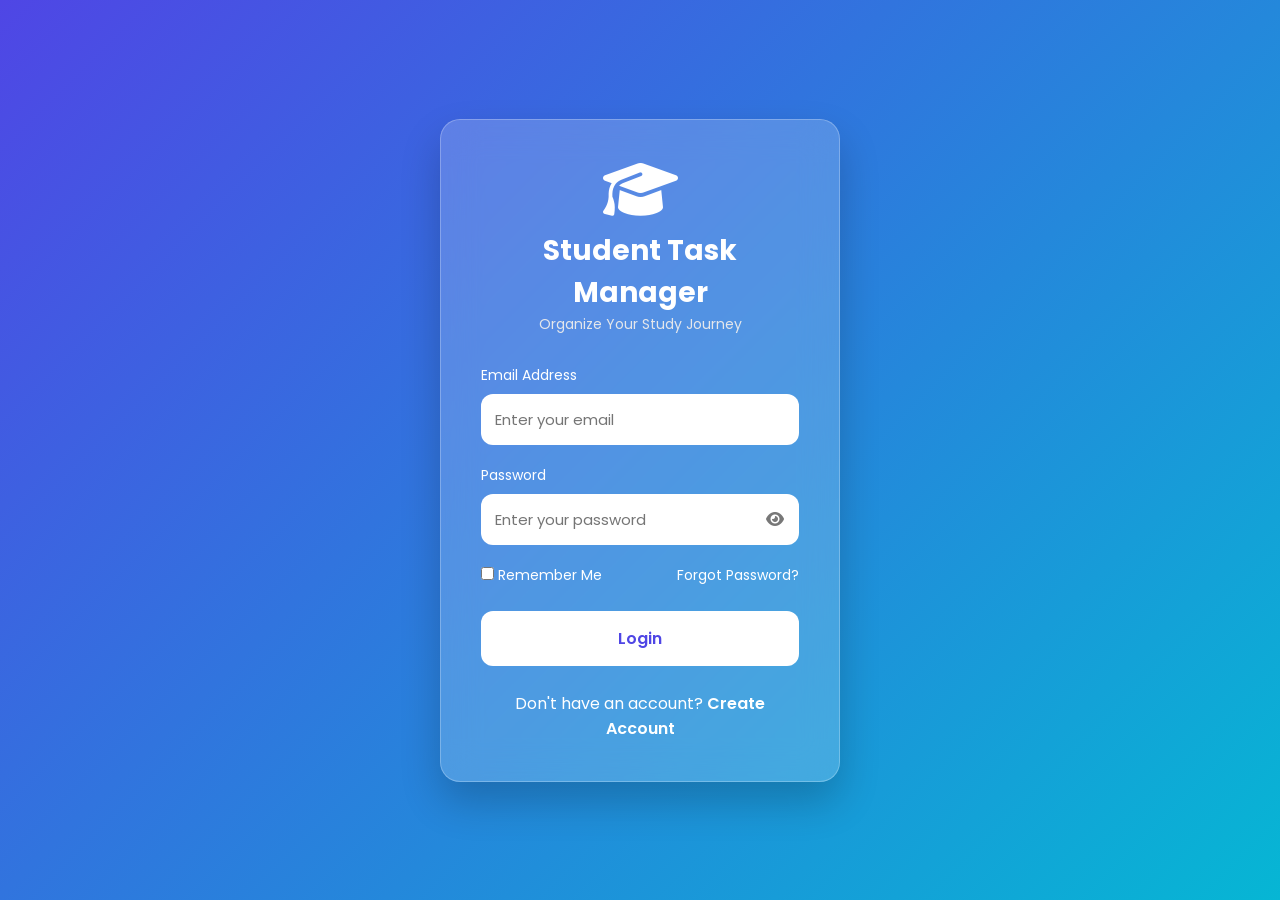
<file: index.html>
<!DOCTYPE html>
<html lang="en">

<head>
    <meta charset="UTF-8">
    <meta name="viewport" content="width=device-width, initial-scale=1.0">

    <title>Student Task Manager | Login</title>

    <!-- Google Font -->
    <link rel="preconnect" href="https://fonts.googleapis.com">
    <link rel="preconnect" href="https://fonts.gstatic.com" crossorigin>

    <link href="https://fonts.googleapis.com/css2?family=Poppins:wght@300;400;500;600;700&display=swap"
        rel="stylesheet">

    <!-- Font Awesome -->
    <link rel="stylesheet"
        href="https://cdnjs.cloudflare.com/ajax/libs/font-awesome/6.7.2/css/all.min.css">

    <!-- CSS -->
    <link rel="stylesheet" href="css/login.css">
</head>

<body>

    <div class="container">

        <div class="login-card">

            <div class="logo">

                <i class="fa-solid fa-graduation-cap"></i>

                <h2>Student Task Manager</h2>

                <p>Organize Your Study Journey</p>

            </div>

            <form id="loginForm">

                <div class="input-box">

                    <label>Email Address</label>

                    <input
                        type="email"
                        placeholder="Enter your email"
                        required>

                </div>

                <div class="input-box">

                    <label>Password</label>

                    <div class="password-box">

                        <input
                            type="password"
                            placeholder="Enter your password"
                            id="password"
                            required>

                        <i class="fa-solid fa-eye"></i>

                    </div>

                </div>

                <div class="options">

                    <label>

                        <input type="checkbox">

                        Remember Me

                    </label>

                    <a href="#">Forgot Password?</a>

                </div>

                <button type="submit">

                    Login

                </button>

            </form>

            <div class="signup-link">

                Don't have an account?

                <a href="signup.html">Create Account</a>

            </div>

        </div>

    </div>

    <script src="js/auth.js"></script>
    <div id="toast" class="toast"></div>

</body>

</html>
</file>
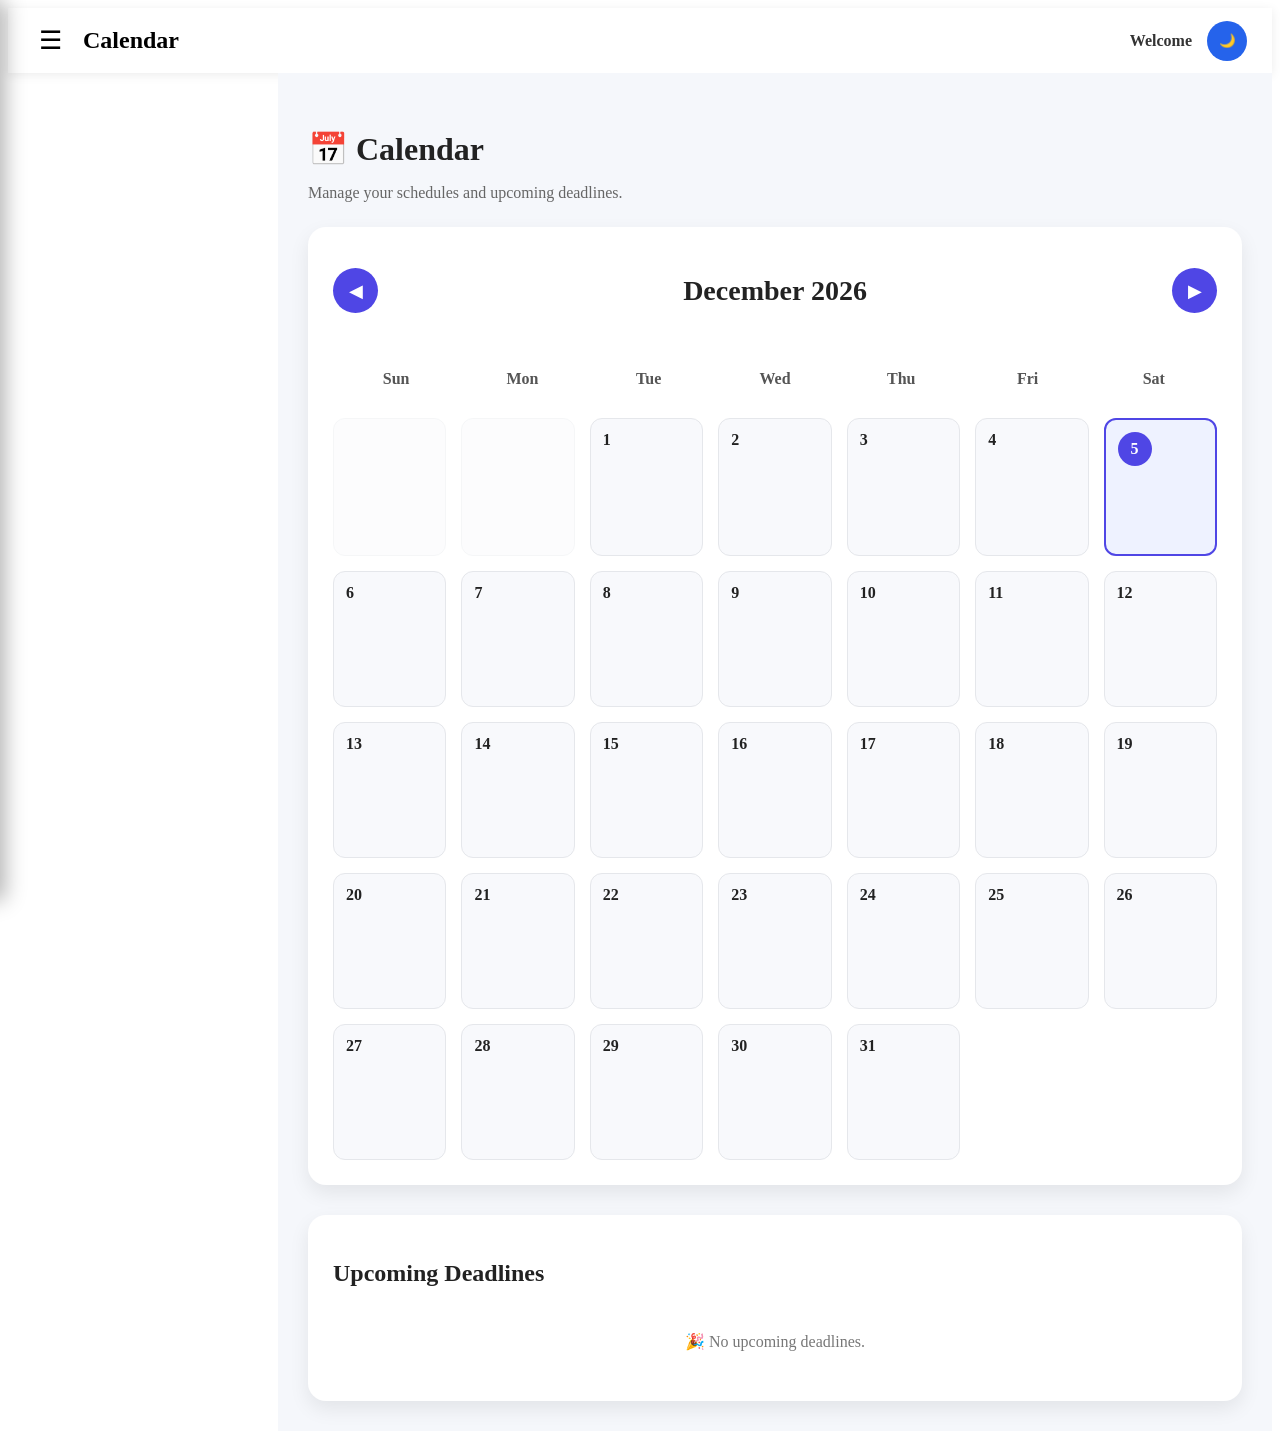
<file: calendar.html>
<!DOCTYPE html>
<html lang="en">

<head>

    <meta charset="UTF-8">

    <meta name="viewport" content="width=device-width, initial-scale=1.0">

    <title>Calendar | Student Productivity</title>

    <link rel="stylesheet" href="css/sidebar.css">

    <link rel="stylesheet" href="css/calendar.css">

</head>

<body>

    <!-- Sidebar -->

    <aside id="sidebar" class="sidebar">

        <div class="sidebar-header">

            <div class="brand">

                <div class="brand-icon">🎓</div>

                <div>

                    <h2>Student</h2>

                    <p>Productivity</p>

                </div>

            </div>

            <button id="closeSidebar">✖</button>

        </div>

        <ul class="sidebar-menu">

            <li>

                <a href="dashboard.html">

                    <span>🏠</span>

                    Dashboard

                </a>

            </li>

            <li>

                <a href="calendar.html" class="active">

                    <span>📅</span>

                    Calendar

                </a>

            </li>


            <li>

                <a href="profile.html">

                    <span>👤</span>

                    Profile

                </a>

            </li>

            <li>

                <a href="settings.html">

                    <span>⚙️</span>

                    Settings

                </a>

            </li>

            <li>
    <a href="notifications.html">
        <span>🔔</span>
        Notifications
    </a>
</li>

            <li>

                <a href="about.html">

                    <span>ℹ️</span>

                    About

                </a>

            </li>

            <li>

                <a href="#" id="logoutBtn">

                    <span>🚪</span>

                    Logout

                </a>

            </li>

            

        </ul>

    </aside>

    <!-- Overlay -->

    <div id="overlay" class="overlay"></div>

    <!-- Topbar -->

    <header class="topbar">

        <div class="topbar-left">

            <button id="menuBtn">☰</button>

            <h2>Calendar</h2>

        </div>

        <div class="topbar-right">

            <span id="username">Welcome</span>

            <button id="themeBtn">🌙</button>

        </div>

    </header>

    <!-- Main Content -->

    <main class="main-content">

        <!-- Header -->

        <section class="calendar-header">

            <div>

                <h1>📅 Calendar</h1>

                <p>

                    Manage your schedules and upcoming deadlines.

                </p>

            </div>

        </section>

        <!-- Calendar Card -->

        <section class="calendar-card">

            <div class="calendar-nav">

                <button id="prevMonth">◀</button>

                <h2 id="monthYear">

                    July 2026

                </h2>

                <button id="nextMonth">▶</button>

            </div>

            <!-- Week Days -->

            <div class="weekdays">

                <div>Sun</div>

                <div>Mon</div>

                <div>Tue</div>

                <div>Wed</div>

                <div>Thu</div>

                <div>Fri</div>

                <div>Sat</div>

            </div>

            <!-- Calendar Grid -->

            <div id="calendarGrid" class="calendar-grid">

                <!-- Generated by calendar.js -->

            </div>

        </section>

        
        <!-- Upcoming Deadlines -->

        <section class="deadline-card">

            <div class="card-header">

                <h2>Upcoming Deadlines</h2>

            </div>

            <div id="upcomingTasks" class="deadline-list">

                <div class="empty-state">

                    <p>🎉 No upcoming deadlines.</p>

                </div>

            </div>

        </section>

    </main>

    <div id="taskModal" class="calendar-modal">

    <div class="calendar-modal-content">

        <span id="closeTaskModal">&times;</span>

        <h2 id="modalDate"></h2>

        <div id="modalTaskList"></div>

    </div>

</div>

    <!-- JavaScript -->

    <script src="js/sidebar.js"></script>

    <script src="js/calendar.js"></script>

</body>

</html>
</file>
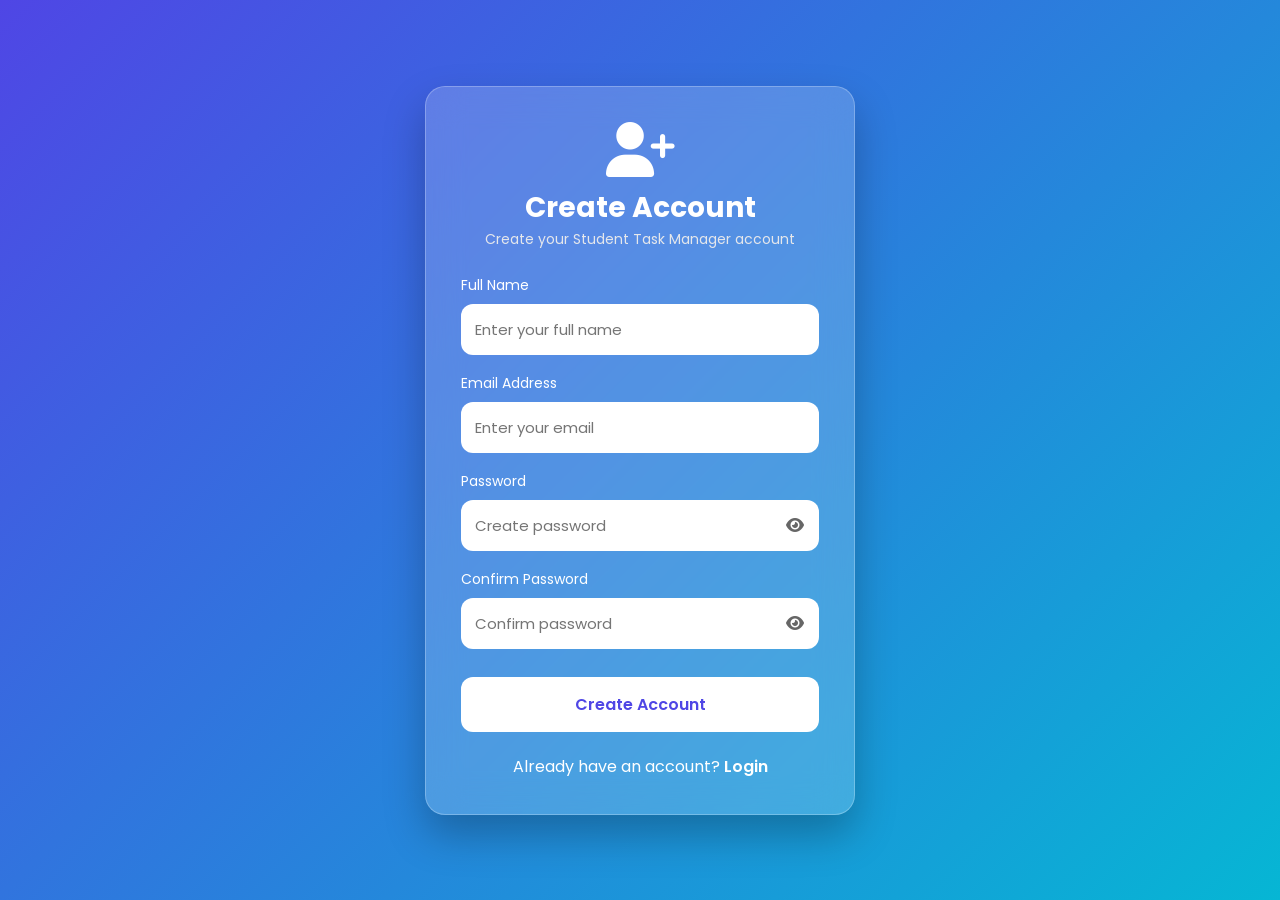
<file: signup.html>
<!DOCTYPE html>
<html lang="en">

<head>

    <meta charset="UTF-8">

    <meta name="viewport" content="width=device-width, initial-scale=1.0">

    <title>Student Task Manager | Signup</title>

    <!-- Google Font -->

    <link rel="preconnect" href="https://fonts.googleapis.com">

    <link rel="preconnect" href="https://fonts.gstatic.com" crossorigin>

    <link href="https://fonts.googleapis.com/css2?family=Poppins:wght@300;400;500;600;700&display=swap"
        rel="stylesheet">

    <!-- Font Awesome -->

    <link rel="stylesheet"
        href="https://cdnjs.cloudflare.com/ajax/libs/font-awesome/6.7.2/css/all.min.css">

    <!-- CSS -->

    <link rel="stylesheet" href="css/signup.css">

</head>

<body>

<div class="container">

<div class="signup-card">

<div class="logo">

<i class="fa-solid fa-user-plus"></i>

<h2>Create Account</h2>

<p>Create your Student Task Manager account</p>

</div>

<form id="signupForm">

<div class="input-box">

<label>Full Name</label>

<input type="text" id="name" placeholder="Enter your full name" required>

</div>

<div class="input-box">

<label>Email Address</label>

<input type="email" id="email" placeholder="Enter your email" required>

</div>

<div class="input-box">

<label>Password</label>

<div class="password-box">

<input type="password" id="password" placeholder="Create password" required>

<i class="fa-solid fa-eye"></i>

</div>

</div>

<div class="input-box">

<label>Confirm Password</label>

<div class="password-box">

<input type="password" id="confirmPassword" placeholder="Confirm password" required>

<i class="fa-solid fa-eye"></i>

</div>

</div>

<button type="submit">

Create Account

</button>

</form>

<div class="login-link">

Already have an account?

<a href="index.html">

Login

</a>

</div>

</div>

</div>

<script src="js/auth.js"></script>

<div id="toast" class="toast"></div>

</body>

</html>
</file>
<file: css/login.css>
/* ===============================
   Google Font
================================= */
* {
    margin: 0;
    padding: 0;
    box-sizing: border-box;
    font-family: "Poppins", sans-serif;
}

/* ===============================
   Body
================================= */
body {
    height: 100vh;
    display: flex;
    justify-content: center;
    align-items: center;

    background: linear-gradient(135deg,#4F46E5,#06B6D4);

    overflow: hidden;
}

/* ===============================
   Container
================================= */
.container{
    width:100%;
    display:flex;
    justify-content:center;
    align-items:center;
}

/* ===============================
   Login Card
================================= */

.login-card{

    width:400px;

    background:rgba(255,255,255,.18);

    backdrop-filter:blur(18px);

    border:1px solid rgba(255,255,255,.25);

    border-radius:20px;

    padding:40px;

    box-shadow:0 20px 40px rgba(0,0,0,.2);

    animation:fadeIn .8s ease;

}

/* ===============================
   Logo
================================= */

.logo{

    text-align:center;

    margin-bottom:30px;

}

.logo i{

    font-size:60px;

    color:white;

    margin-bottom:10px;

}

.logo h2{

    color:white;

    font-size:28px;

}

.logo p{

    color:#E5E7EB;

    font-size:14px;

}

/* ===============================
 Inputs
================================= */

.input-box{

    margin-bottom:20px;

}

.input-box label{

    display:block;

    color:white;

    margin-bottom:8px;

    font-size:14px;

}

.input-box input{

    width:100%;

    padding:14px;

    border:none;

    border-radius:12px;

    outline:none;

    font-size:15px;

}

/* Password */

.password-box{

    position:relative;

}

.password-box i{

    position:absolute;

    right:15px;

    top:50%;

    transform:translateY(-50%);

    color:#777;

    cursor:pointer;

}

/* ===============================
 Options
================================= */

.options{

    display:flex;

    justify-content:space-between;

    align-items:center;

    margin-bottom:25px;

    font-size:14px;

}

.options label{

    color:white;

}

.options a{

    color:white;

    text-decoration:none;

}

.options a:hover{

    text-decoration:underline;

}

/* ===============================
 Button
================================= */

button{

    width:100%;

    padding:15px;

    border:none;

    border-radius:12px;

    background:white;

    color:#4F46E5;

    font-size:16px;

    font-weight:600;

    cursor:pointer;

    transition:.3s;

}

button:hover{

    transform:translateY(-3px);

    box-shadow:0 8px 20px rgba(0,0,0,.25);

}

/* ===============================
 Signup
================================= */

.signup-link{

    margin-top:25px;

    text-align:center;

    color:white;

}

.signup-link a{

    color:#FFF;

    font-weight:600;

    text-decoration:none;

}

.signup-link a:hover{

    text-decoration:underline;

}

/* ===============================
 Animation
================================= */

@keyframes fadeIn{

    from{

        opacity:0;

        transform:translateY(40px);

    }

    to{

        opacity:1;

        transform:translateY(0);

    }

}

/* ===============================
 Responsive
================================= */

@media(max-width:450px){

.login-card{

width:90%;

padding:30px;

}

.logo h2{

font-size:22px;

}

}
</file>
<file: css/sidebar.css>
/* ==========================
   Sidebar
========================== */

.sidebar{

    position:fixed;

    top:0;

    left:-280px;

    width:280px;

    height:100vh;

    background:#1e293b;

    color:white;

    transition:0.35s ease;

    z-index:1000;

    box-shadow:5px 0 20px rgba(0,0,0,.3);

    overflow-y:auto;

    scroll-behavior: smooth;

}

.sidebar.active{

    left:0;

}

/* ==========================
   Header
========================== */

.sidebar-header{

    display:flex;

    justify-content:space-between;

    align-items:center;

    padding:20px;

    border-bottom:1px solid rgba(255,255,255,.15);

}

.sidebar-header h2{

    font-size:20px;

}

#closeSidebar{

    border:none;

    background:none;

    color:white;

    font-size:22px;

    cursor:pointer;

}

/* ==========================
   Menu
========================== */

.sidebar-menu{

    list-style:none;

    padding:20px 0;

}

.sidebar-menu li{

    margin:5px 0;

}

.sidebar-menu a{

    display:flex;

    align-items:center;

    gap:14px;

    text-decoration:none;

    color:white;

    padding:14px 24px;

    transition:.3s;

    font-size:16px;

}

.sidebar-menu a span{

    width:22px;

    text-align:center;

    font-size:18px;

}
.sidebar-menu a:hover{

    background:#2563eb;

    padding-left:32px;

}

/* ==========================
   Overlay
========================== */

.overlay{

    position:fixed;

    inset:0;

    background:rgba(0,0,0,.45);

    display:none;

    z-index:999;

}

.overlay.active{

    display:block;

}

/* ==========================
   Topbar
========================== */

.topbar{

    height:65px;

    display:flex;

    align-items:center;

    gap:20px;

    padding:0 25px;

    background:white;

    box-shadow:0 2px 10px rgba(0,0,0,.08);

}

#menuBtn{

    border:none;

    background:none;

    font-size:26px;

    cursor:pointer;

}

/* ==========================
   Topbar Layout
========================== */

.topbar{

    display:flex;

    justify-content:space-between;

    align-items:center;

}

.topbar-left{

    display:flex;

    align-items:center;

    gap:15px;

}

.topbar-right{

    display:flex;

    align-items:center;

    gap:15px;

}

#username{

    font-weight:600;

    color:#333;

}

#themeBtn{

    border:none;

    background:#2563eb;

    color:white;

    width:40px;

    height:40px;

    border-radius:50%;

    cursor:pointer;

    transition:.3s;

}

#themeBtn:hover{

    transform:scale(1.08);

}

/* ==========================
   Main Content
========================== */

.main-content{

    padding:25px;

}

/* ==========================
   Responsive
========================== */

@media(max-width:768px){

    .sidebar{

        width:250px;

    }

}


/* ==========================
   Active Menu
========================== */

.sidebar-menu a.active{

    background:#2563eb;

    border-left:4px solid #38bdf8;

    font-weight:bold;

}

.sidebar-menu a.active:hover{

    padding-left:24px;

}

.brand{

    display:flex;

    align-items:center;

    gap:12px;

}

.brand-icon{

    width:45px;

    height:45px;

    display:flex;

    align-items:center;

    justify-content:center;

    background:#2563eb;

    border-radius:12px;

    font-size:24px;

}

.brand p{

    font-size:12px;

    opacity:.8;

}
</file>
<file: css/calendar.css>
/* ===========================
   General Layout
=========================== */

.main-content {

    margin-left: 270px;
    padding: 30px;
    min-height: 100vh;

    background: #f5f7fb;

}

.calendar-header{

    margin-bottom:25px;

}

.calendar-header h1{

    font-size:32px;
    color:#222;
    margin-bottom:8px;

}

.calendar-header p{

    color:#666;
    font-size:16px;

}

/* ===========================
   Calendar Card
=========================== */

.calendar-card{

    background:#fff;

    border-radius:18px;

    padding:25px;

    box-shadow:0 8px 20px rgba(0,0,0,.08);

    margin-bottom:30px;

}

/* ===========================
   Month Navigation
=========================== */

.calendar-nav{

    display:flex;

    justify-content:space-between;

    align-items:center;

    margin-bottom:25px;

}

.calendar-nav h2{

    font-size:28px;

    color:#222;

}

.calendar-nav button{

    width:45px;

    height:45px;

    border:none;

    border-radius:50%;

    background:#4f46e5;

    color:white;

    font-size:18px;

    cursor:pointer;

    transition:.3s;

}

.calendar-nav button:hover{

    transform:scale(1.08);

    background:#3730a3;

}

/* ===========================
   Week Days
=========================== */

.weekdays{

    display:grid;

    grid-template-columns:repeat(7,1fr);

    margin-bottom:15px;

    text-align:center;

    font-weight:bold;

    color:#555;

}

.weekdays div{

    padding:15px 0;

}

/* ===========================
   Calendar Grid
=========================== */

.calendar-grid {

    display: grid;

    grid-template-columns: repeat(7, 1fr);

    gap: 15px;

}

/* ===========================
   Date Cell
=========================== */

.day {

    min-height: 110px;

    background: #f8f9fc;

    border: 1px solid #e5e7eb;

    border-radius: 12px;

    padding: 12px;

    cursor: pointer;

    transition: all 0.3s ease;

}

.day:hover {

    background: #eef2ff;

    transform: translateY(-3px);

    box-shadow: 0 8px 16px rgba(0,0,0,.08);

}

.day-number {

    font-size: 16px;

    font-weight: bold;

    color: #222;

}

.other-month {

    opacity: .35;

}

/* ===========================
   Today Highlight
=========================== */

.today {

    border: 2px solid #4f46e5;

    background: #eef2ff;

}

.today .day-number {

    width: 34px;

    height: 34px;

    border-radius: 50%;

    background: #4f46e5;

    color: white;

    display: flex;

    align-items: center;

    justify-content: center;

}

/* ===========================
   Task Indicator
=========================== */

.task-dot {

    width: 8px;

    height: 8px;

    border-radius: 50%;

    margin-top: 8px;

    background: #4f46e5;

}

/* ===========================
   Upcoming Deadlines Card
=========================== */

.deadline-card {

    background: white;

    border-radius: 18px;

    padding: 25px;

    box-shadow: 0 8px 20px rgba(0,0,0,.08);

}

.card-header {

    margin-bottom: 20px;

}

.card-header h2 {

    color: #222;

}

.deadline-list {

    display: flex;

    flex-direction: column;

    gap: 15px;

}

.empty-state {

    text-align: center;

    color: #777;

    padding: 25px;

}

/* ===========================
   Responsive
=========================== */

@media (max-width: 992px) {

    .main-content {

        margin-left: 0;

        padding: 20px;

    }

}

@media (max-width: 768px) {

    .calendar-grid {

        gap: 8px;

    }

    .day {

        min-height: 80px;

        padding: 8px;

    }

    .day-number {

        font-size: 14px;

    }

    .calendar-nav h2 {

        font-size: 22px;

    }

}

@media (max-width: 480px) {

    .weekdays div {

        font-size: 12px;

        padding: 10px 0;

    }

    .day {

        min-height: 65px;

    }

}


.task-preview{

    margin-top:8px;

    display:flex;

    flex-direction:column;

    gap:4px;

}

.task-item{

    font-size:11px;

    padding:2px 6px;

    border-radius:6px;

    color:white;

    white-space:nowrap;

    overflow:hidden;

    text-overflow:ellipsis;

}

.high{

    background:#ef4444;

}

.medium{

    background:#f59e0b;

}

.low{

    background:#10b981;

}

.selected-task{

    border-left:4px solid #4f46e5;

    padding:12px;

    margin-top:12px;

    background:#f8f9fc;

    border-radius:10px;

}

.selected-task h4{

    margin-bottom:6px;

}

.selected-task p{

    margin:4px 0;

    color:#666;

    font-size:14px;

}
/* ===========================
   Calendar Modal
=========================== */

.calendar-modal{

    display:none;

    position:fixed;

    inset:0;

    background:rgba(0,0,0,.5);

    justify-content:center;

    align-items:center;

    z-index:9999;

}

.calendar-modal-content{

    width:650px;

    max-width:90%;

    max-height:80vh;

    overflow-y:auto;

    background:#fff;

    border-radius:18px;

    padding:25px;

    position:relative;

    animation:popup .25s ease;

}

#closeTaskModal{

    position:absolute;

    top:15px;

    right:20px;

    font-size:30px;

    cursor:pointer;

}

@keyframes popup{

    from{

        transform:scale(.8);

        opacity:0;

    }

    to{

        transform:scale(1);

        opacity:1;

    }

}
</file>
<file: css/signup.css>
/* ===============================
   Global Styles
================================= */
*{
    margin:0;
    padding:0;
    box-sizing:border-box;
    font-family:'Poppins',sans-serif;
}

body{
    height:100vh;
    display:flex;
    justify-content:center;
    align-items:center;
    background:linear-gradient(135deg,#4F46E5,#06B6D4);
    overflow:hidden;
}

.container{
    width:100%;
    display:flex;
    justify-content:center;
    align-items:center;
}

/* ===============================
   Signup Card
================================= */

.signup-card{

    width:430px;

    padding:35px;

    border-radius:20px;

    background:rgba(255,255,255,.18);

    backdrop-filter:blur(18px);

    border:1px solid rgba(255,255,255,.25);

    box-shadow:0 20px 40px rgba(0,0,0,.25);

    animation:fadeIn .8s ease;

}

/* ===============================
   Logo
================================= */

.logo{

    text-align:center;

    margin-bottom:25px;

}

.logo i{

    font-size:55px;

    color:#fff;

    margin-bottom:10px;

}

.logo h2{

    color:#fff;

    font-size:28px;

}

.logo p{

    color:#E5E7EB;

    font-size:14px;

}

/* ===============================
   Inputs
================================= */

.input-box{

    margin-bottom:18px;

}

.input-box label{

    display:block;

    color:#fff;

    margin-bottom:8px;

    font-size:14px;

}

.input-box input{

    width:100%;

    padding:14px;

    border:none;

    border-radius:12px;

    outline:none;

    font-size:15px;

}

.password-box{

    position:relative;

}

.password-box i{

    position:absolute;

    right:15px;

    top:50%;

    transform:translateY(-50%);

    color:#666;

    cursor:pointer;

}

/* ===============================
   Button
================================= */

button{

    width:100%;

    margin-top:10px;

    padding:15px;

    border:none;

    border-radius:12px;

    background:#fff;

    color:#4F46E5;

    font-size:16px;

    font-weight:600;

    cursor:pointer;

    transition:.3s;

}

button:hover{

    transform:translateY(-3px);

    box-shadow:0 10px 20px rgba(0,0,0,.2);

}

/* ===============================
   Login Link
================================= */

.login-link{

    margin-top:22px;

    text-align:center;

    color:#fff;

}

.login-link a{

    color:#fff;

    text-decoration:none;

    font-weight:600;

}

.login-link a:hover{

    text-decoration:underline;

}

/* ===============================
   Animation
================================= */

@keyframes fadeIn{

    from{

        opacity:0;

        transform:translateY(40px);

    }

    to{

        opacity:1;

        transform:translateY(0);

    }

}

/* ===============================
   Responsive
================================= */

@media(max-width:480px){

.signup-card{

width:90%;

padding:25px;

}

.logo h2{

font-size:22px;

}

}
</file>
